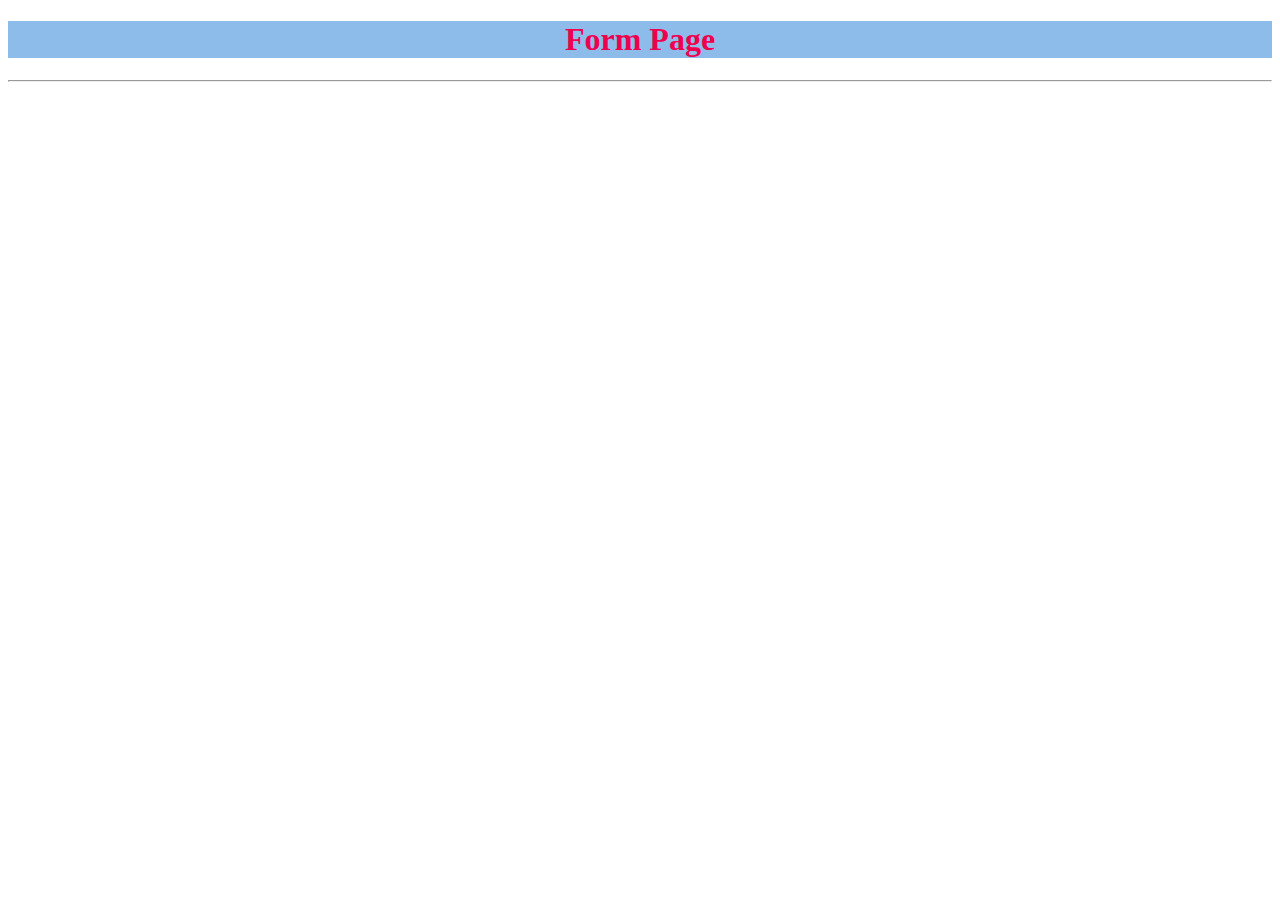
<file: form.html>
<!DOCTYPE html>
<html lang="en">
<head>
    <meta charset="UTF-8">
    <meta http-equiv="X-UA-Compatible" content="IE=edge">
    <meta name="viewport" content="width=device-width, initial-scale=1.0">
    <title>Form Page</title>
</head>
<body>
    <h1 style="background-color: rgb(142, 188, 234); color:rgb(238, 0, 79);" align="center">Form Page</h1><hr>
</body>
</html>
</file>
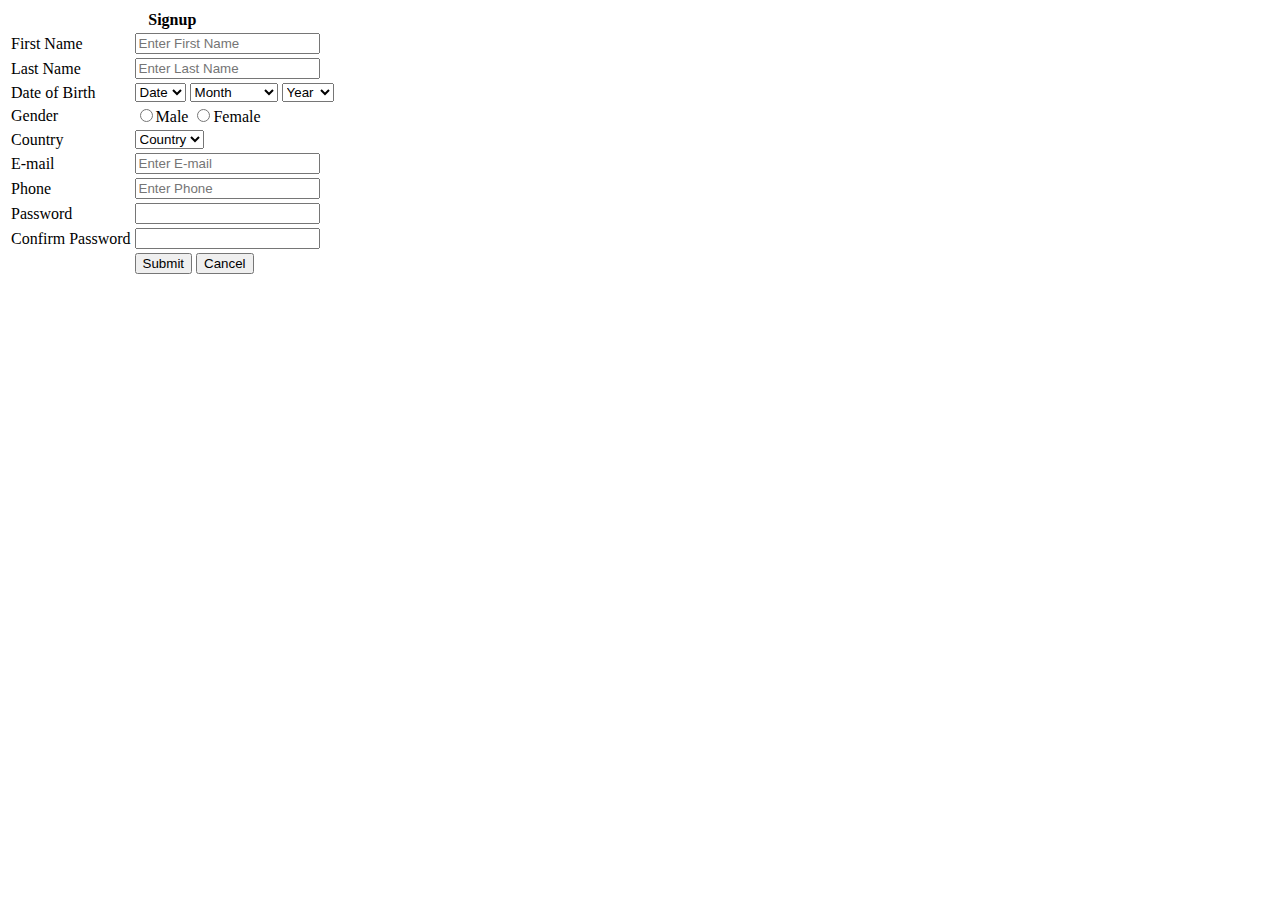
<file: Resume.html>
<!DOCTYPE html>
<html lang="en">
    <head>
        <meta charset="UTF-8">
        <title>Signup Form</title>
    </head>

    <body>
        <section>
            <form>
                <table id="sign">
                    <thead>
                        <tr>
                            <th colspan="4">Signup</th>
                        </tr>
                    </thead>
                    <tbody>
                        <tr>
                            <td><label>First Name</label></td>
                            <td><input type="text" id="first_name" name="first_name" value="" placeholder="Enter First Name"></td>
                        </tr>
                        <tr>
                            <td><label>Last Name</label></td>
                            <td><input type="text" id="last_name" name="last_name" value="" placeholder="Enter Last Name"></td>
                        </tr>
                        <tr>
                            <td><label>Date of Birth</label></td>
                            <td>
                                <select>
                                    <option>Date</option>
                                    <option value="01">01</option>
                                    <option value="02">02</option>
                                    <option value="03">03</option>
                                    <option value="04">04</option>
                                    <option value="05">05</option>
                                    <option value="06">06</option>
                                    <option value="07">07</option>
                                    <option value="08">08</option>
                                    <option value="09">09</option>
                                    <option value="10">10</option>
                                    <option value="11">11</option>
                                    <option value="12">12</option>
                                    <option value="13">13</option>
                                    <option value="14">14</option>
                                    <option value="15">15</option>
                                    <option value="16">16</option>
                                    <option value="17">17</option>
                                    <option value="18">18</option>
                                    <option value="19">19</option>
                                    <option value="20">20</option>
                                    <option value="21">21</option>
                                    <option value="22">22</option>
                                    <option value="23">23</option>
                                    <option value="24">24</option>
                                    <option value="25">25</option>
                                    <option value="26">26</option>
                                    <option value="27">27</option>
                                    <option value="28">28</option>
                                    <option value="29">29</option>
                                    <option value="30">30</option>
                                    <option value="31">31</option>
                                </select>
                                <select>
                                    <option>Month</option>
                                    <option value="01">January</option>
                                    <option value="02">February</option>
                                    <option value="03">March</option>
                                    <option value="04">April</option>
                                    <option value="05">May</option>
                                    <option value="06">June</option>
                                    <option value="07">July</option>
                                    <option value="08">August</option>
                                    <option value="09">September</option>
                                    <option value="10">October</option>
                                    <option value="11">November</option>
                                    <option value="12">December</option>
                                </select>
                                <select>
                                    <option>Year</option>
                                    <option value="2020">2020</option>
                                    <option value="2019">2019</option>
                                    <option value="2018">2018</option>
                                    <option value="2017">2017</option>
                                    <option value="2016">2016</option>
                                    <option value="2015">2015</option>
                                    <option value="2014">2014</option>
                                    <option value="2013">2013</option>
                                    <option value="2012">2012</option>
                                    <option value="2011">2011</option>
                                    <option value="2010">2010</option>
                                    <option value="2009">2009</option>
                                    <option value="2008">2008</option>
                                    <option value="2007">2007</option>
                                    <option value="2006">2006</option>
                                    <option value="2005">2005</option>
                                    <option value="2004">2004</option>
                                    <option value="2003">2003</option>
                                    <option value="2002">2002</option>
                                    <option value="2001">2001</option>
                                    <option value="2000">2000</option>
                                    <option value="1999">1999</option>
                                    <option value="1998">1998</option>
                                    <option value="1997">1997</option>
                                    <option value="1996">1996</option>
                                    <option value="1995">1995</option>
                                    <option value="1994">1994</option>
                                    <option value="1993">1993</option>
                                    <option value="1992">1992</option>
                                    <option value="1991">1991</option>
                                    <option value="1990">1990</option>
                                    <option value="1989">1989</option>
                                    <option value="1988">1988</option>
                                    <option value="1987">1987</option>
                                    <option value="1986">1986</option>
                                    <option value="1985">1985</option>
                                    <option value="1984">1984</option>
                                    <option value="1983">1983</option>
                                    <option value="1982">1982</option>
                                    <option value="1981">1981</option>
                                    <option value="1980">1980</option>
                                    <option value="1979">1979</option>
                                    <option value="1978">1978</option>
                                    <option value="1977">1977</option>
                                    <option value="1976">1976</option>
                                    <option value="1975">1975</option>
                                    <option value="1974">1974</option>
                                    <option value="1973">1973</option>
                                    <option value="1972">1972</option>
                                    <option value="1971">1971</option>
                                    <option value="1970">1970</option>
                                    <option value="1969">1969</option>
                                    <option value="1968">1968</option>
                                    <option value="1967">1967</option>
                                    <option value="1966">1966</option>
                                    <option value="1965">1965</option>
                                    <option value="1964">1964</option>
                                    <option value="1963">1963</option>
                                    <option value="1962">1962</option>
                                    <option value="1961">1961</option>
                                    <option value="1960">1960</option>
                                    <option value="1959">1959</option>
                                    <option value="1958">1958</option>
                                    <option value="1957">1957</option>
                                    <option value="1956">1956</option>
                                    <option value="1955">1955</option>
                                    <option value="1954">1954</option>
                                    <option value="1953">1953</option>
                                    <option value="1952">1952</option>
                                    <option value="1951">1951</option>
                                    <option value="1950">1950</option>
                                    <option value="1949">1949</option>
                                    <option value="1948">1948</option>
                                    <option value="1947">1947</option>
                                    <option value="1946">1946</option>
                                    <option value="1945">1945</option>
                                    <option value="1944">1944</option>
                                    <option value="1943">1943</option>
                                    <option value="1942">1942</option>
                                    <option value="1941">1941</option>
                                    <option value="1940">1940</option>
                                    <option value="1939">1939</option>
                                    <option value="1938">1938</option>
                                    <option value="1937">1937</option>
                                    <option value="1936">1936</option>
                                    <option value="1935">1935</option>
                                    <option value="1934">1934</option>
                                    <option value="1933">1933</option>
                                    <option value="1932">1932</option>
                                    <option value="1931">1931</option>
                                    <option value="1930">1930</option>
                                    <option value="1929">1929</option>
                                    <option value="1928">1928</option>
                                    <option value="1927">1927</option>
                                    <option value="1926">1926</option>
                                    <option value="1925">1925</option>
                                    <option value="1924">1924</option>
                                    <option value="1923">1923</option>
                                    <option value="1922">1922</option>
                                    <option value="1921">1921</option>
                                    <option value="1920">1920</option>
                                    <option value="1919">1919</option>
                                    <option value="1918">1918</option>
                                    <option value="1917">1917</option>
                                    <option value="1916">1916</option>
                                    <option value="1915">1915</option>
                                    <option value="1914">1914</option>
                                    <option value="1913">1913</option>
                                    <option value="1912">1912</option>
                                    <option value="1911">1911</option>
                                    <option value="1910">1910</option>
                                    <option value="1909">1909</option>
                                    <option value="1908">1908</option>
                                    <option value="1907">1907</option>
                                    <option value="1906">1906</option>
                                    <option value="1905">1905</option>
                                    <option value="1904">1904</option>
                                    <option value="1903">1903</option>
                                    <option value="1901">1901</option>
                                    <option value="1900">1900</option>
                                </select>
                            </td>
                        </tr>
                        <tr>
                            <td><label>Gender</label></td>
                            <td>
                                <input type="radio" id="gender" name="gender" value="Male">Male
                                <input type="radio" id="gender" name="gender" value="Female">Female
                            </td>
                        </tr>
                        <tr>
                            <td><label>Country</label></td>
                            <td>
                                <select>
                                    <option>Country</option>
                                </select>
                            </td>
                        </tr>
                        <tr>
                            <td><label>E-mail</label></td>
                            <td><input type="email" id="email" name="email" placeholder="Enter E-mail"></td>
                        </tr>
                        <tr>
                            <td><label>Phone</label></td>
                            <td><input type="number" id="phone_number" name="phone_number" placeholder="Enter Phone" minlength="10"></td>
                        </tr>
                        <tr>
                            <td><label>Password</label></td>
                            <td><input type="password" id="password1" name="password1" value=""></td>
                        </tr>
                        <tr>
                            <td><label>Confirm Password</label></td>
                            <td><input type="password" id="password2" name="password2" value=""></td>
                        </tr>
                        <tr>
                            <td></td>
                            <td><button type="submit">Submit</button>
                            <button type="reset">Cancel</button></td>
                        </tr>
                    </tbody>
                </table>
            </form>
        </section>
    </body>
</html>
</file>
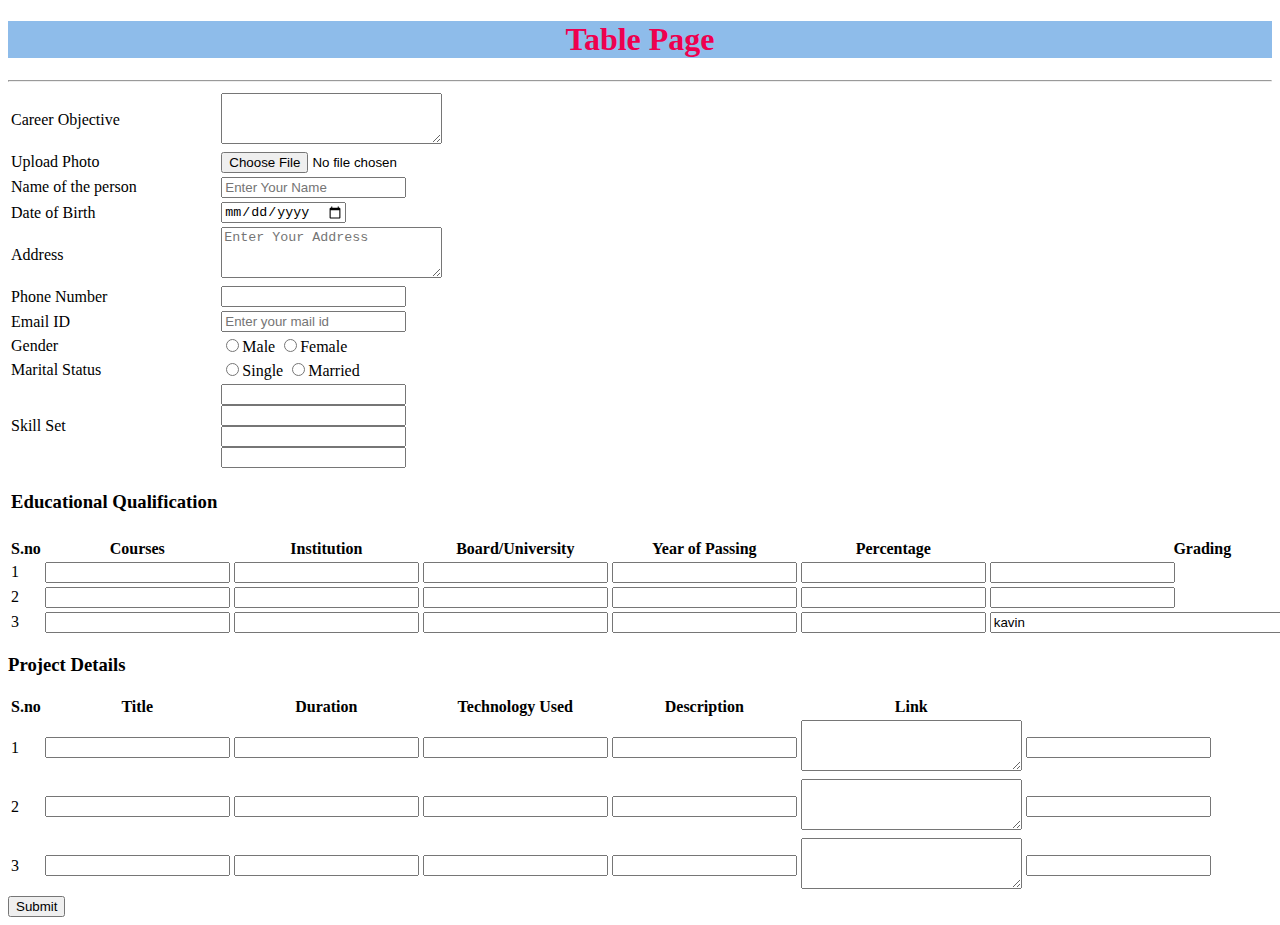
<file: Student Registration Form.html>
<!DOCTYPE html>
<html lang="en">
<head>
    <meta charset="UTF-8">
    <meta http-equiv="X-UA-Compatible" content="IE=edge">
    <meta name="viewport" content="width=device-width, initial-scale=1.0">
    <title>Document</title>
</head>
<body>
    <h1 style="background-color: rgb(142, 188, 234); color:rgb(238, 0, 79);" align="center">Table Page</h1><hr>
    <table>
    <form action="">
        <tbody>
            <tr>
                <td>Career Objective</td>
                <td><textarea name="" id="" cols="25" rows="3"></textarea></td>
            </tr>
            <tr>
                <td>Upload Photo</td>
                <td><input type="file"></td>
            </tr>
            <tr>
                <td>Name of the person</td>
                <td><input type="text" placeholder="Enter Your Name"></td>
            </tr>
            <tr>
                <td>Date of Birth</td>
                <td><input type="date"></td>
            </tr>
            <tr>
                <td>Address</td>
                <td><textarea placeholder="Enter Your Address" name="" id="" cols="25" rows="3"></textarea></td>
            </tr>
            <tr>
                <td>Phone Number</td>
                <td><input type="tel"></td>
            </tr>
            <tr>
                <td>Email ID</td>
                <td><input type="mail" placeholder="Enter your mail id"></td>
            </tr>
            <tr>
                <td>Gender</td>
                <td><input type="radio" name="Gender">Male
                    <input type="radio" name="Gender">Female</td>
            </tr>
            <tr>
                <td>Marital Status</td>
                <td><input type="radio" name="marital">Single
                <input type="radio" name="marital">Married</td>

            </tr>
            <tr>
                <td>Skill Set</td>
                <td><input type="text"><br>
                    <input type="text"><br>
                    <input type="text"><br>
                    <input type="text"></td>
            </tr>
            <tr>
            <td><h3>Educational Qualification</h3></td>
            </tr>
            <tr>
                <table>
                <thead>
                    <th>S.no</th>
                    <th>Courses</th>
                    <th>Institution</th>
                    <th>Board/University</th>
                    <th>Year of Passing</th>
                    <th>Percentage</th>
                    <th>Grading</th>
                </thead>
                <tbody>
                    <tr>
                        <td>1</td>
                        <td><input type="text"></td>
                        <td><input type="text"></td>
                        <td><input type="text"></td>
                        <td><input type="text"></td>
                        <td><input type="text"></td>
                        <td><input type="text"></td>
                    </tr>
                    <tr>
                        <td>2</td>
                        <td><input type="text"></td>
                        <td><input type="text"></td>
                        <td><input type="text"></td>
                        <td><input type="text"></td>
                        <td><input type="text"></td>
                        <td><input type="text"></td>
                    </tr>
                    <tr>
                        <td>3</td>
                        <td><input type="text"></td>
                        <td><input type="text"></td>
                        <td><input type="text"></td>
                        <td><input type="text"></td>
                        <td><input type="text"></td>
                        <td><input type="text" name="name" value="kavin" maxlength="10" size="50px"></td>
                    </tr>
                </tbody>
                </table>
            </tr>
            <tr>
                <td><h3>Project Details</h3></td>
                </tr>
                <tr>
                    <table>
                    <thead>
                        <th>S.no</th>
                        <th>Title</th>
                        <th>Duration</th>
                        <th>Technology Used</th>
                        <th>Description</th>
                        <th>Link</th>
                    </thead>
                    <tbody>
                        <tr>
                            <td>1</td>
                            <td><input type="text"></td>
                            <td><input type="text"></td>
                            <td><input type="text"></td>
                            <td><input type="text"></td>
                            <td><textarea name="" id="" cols="25" rows="3"></textarea></td>
                            <td><input type="text"></td>
                        </tr>
                        <tr>
                            <td>2</td>
                            <td><input type="text"></td>
                            <td><input type="text"></td>
                            <td><input type="text"></td>
                            <td><input type="text"></td>
                            <td><textarea name="" id="" cols="25" rows="3"></textarea></td>
                            <td><input type="text"></td>
                        </tr>
                        <tr>
                            <td>3</td>
                            <td><input type="text"></td>
                            <td><input type="text"></td>
                            <td><input type="text"></td>
                            <td><input type="text"></td>
                            <td><textarea name="" id="" cols="25" rows="3"></textarea></td>
                            <td><input type="text"></td>
                        </tr>
                    </tbody>
                    </table>
                </tr>
        </tbody>
    <button type="submit">Submit</button>
    </form>
    </table>

</body>
</html>
</file>
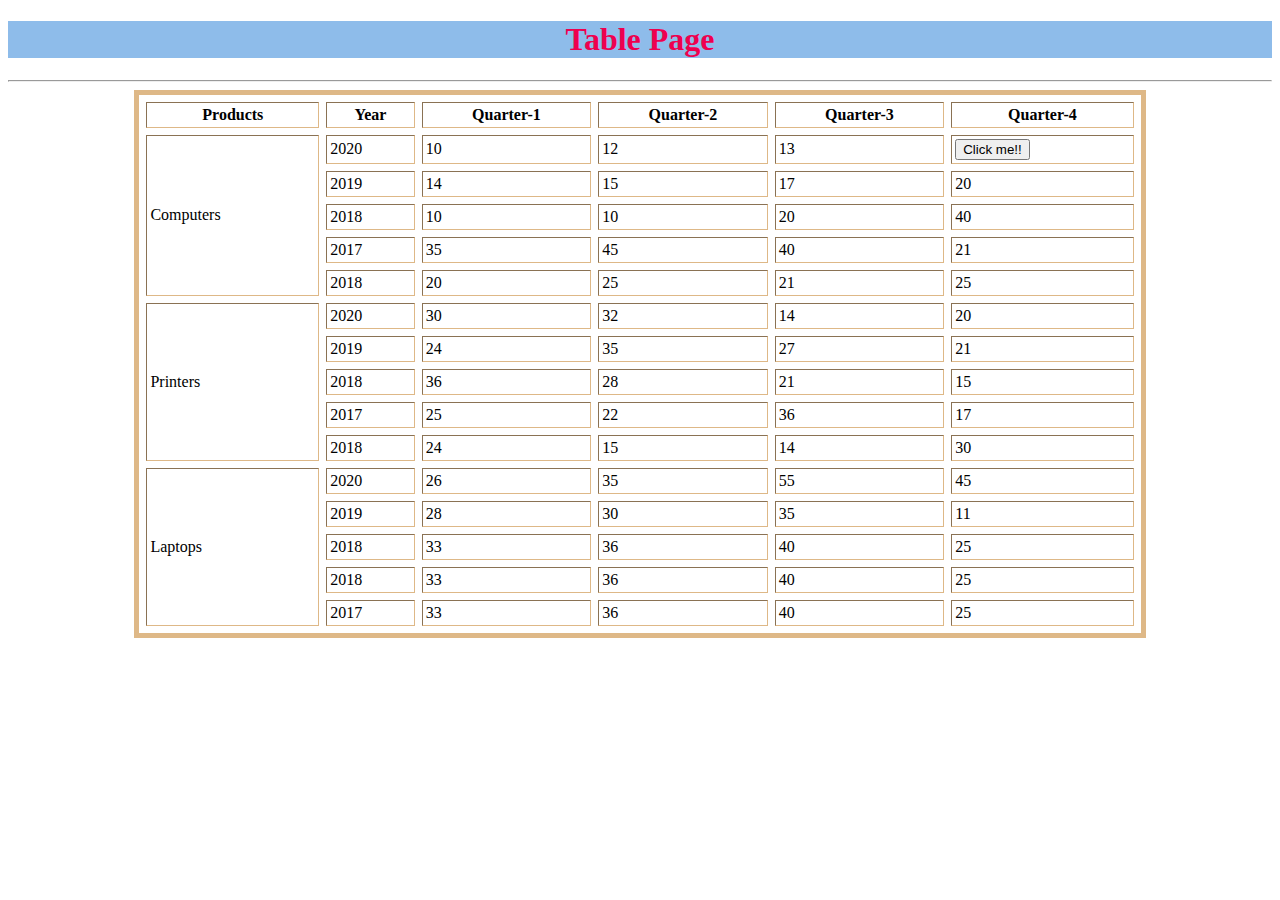
<file: table.html>
<!DOCTYPE html>
<html lang="en">
<head>
    <meta charset="UTF-8">
    <meta http-equiv="X-UA-Compatible" content="IE=edge">
    <meta name="viewport" content="width=device-width, initial-scale=1.0">
    <title>Table Page</title>
</head>
<body>
    <h1 style="background-color: rgb(142, 188, 234); color:rgb(238, 0, 79);" align="center">Table Page</h1><hr>
    <table border="5px" style="border: 5px solid burlywood; height: 80%; width: 80%;" align="center" cellspacing="7" cellpadding="3">
        <thead>
            <tr>
                <th>Products</th>
                <th>Year</th>
                <th>Quarter-1</th>
                <th>Quarter-2</th>
                <th>Quarter-3</th>
                <th>Quarter-4</th>
            </tr>
        </thead>
        <tbody>
            <tr>
                <td rowspan="5">Computers</td>
                <td>2020</td>
                <td>10</td>
                <td>12</td>
                <td>13</td>
                <td><a href="form.html" target="_blank"><button>Click me!!</button></a></td>
            </tr>
            <tr>
                <!-- <td></td> -->
                <td>2019</td>
                <td>14</td>
                <td>15</td>
                <td>17</td>
                <td>20</td>
            </tr>
            <tr>
                <td>2018</td>
                <td>10</td>
                <td>10</td>
                <td>20</td>
                <td>40</td>
            </tr>
            <tr>
                <td>2017</td>
                <td>35</td>
                <td>45</td>
                <td>40</td>
                <td>21</td>
            </tr>
            <tr>
                <td>2018</td>
                <td>20</td>
                <td>25</td>
                <td>21</td>
                <td>25</td>
            </tr>
            <tr>
                <td rowspan="5">Printers</td>
                <td>2020</td>
                <td>30</td>
                <td>32</td>
                <td>14</td>
                <td>20</td>
            </tr>
            <tr>
                <td>2019</td>
                <td>24</td>
                <td>35</td>
                <td>27</td>
                <td>21</td>
            </tr>
            <tr>
                <td>2018</td>
                <td>36</td>
                <td>28</td>
                <td>21</td>
                <td>15</td>
            </tr>
            <tr>
                <td>2017</td>
                <td>25</td>
                <td>22</td>
                <td>36</td>
                <td>17</td>
            </tr>
            <tr>
                <td>2018</td>
                <td>24</td>
                <td>15</td>
                <td>14</td>
                <td>30</td>
            </tr>
            <tr>
                <td rowspan="5">Laptops</td>
                <td>2020</td>
                <td>26</td>
                <td>35</td>
                <td>55</td>
                <td>45</td>
            </tr>
            <tr>
                <td>2019</td>
                <td>28</td>
                <td>30</td>
                <td>35</td>
                <td>11</td>
            </tr>
            <tr>
                <td>2018</td>
                <td>33</td>
                <td>36</td>
                <td>40</td>
                <td>25</td>
            </tr>
            <tr>
                <td>2018</td>
                <td>33</td>
                <td>36</td>
                <td>40</td>
                <td>25</td>
            </tr>
            <tr>
                <td>2017</td>
                <td>33</td>
                <td>36</td>
                <td>40</td>
                <td>25</td>
            </tr>
        </tbody>

    </table>
</body>
</html>
</file>
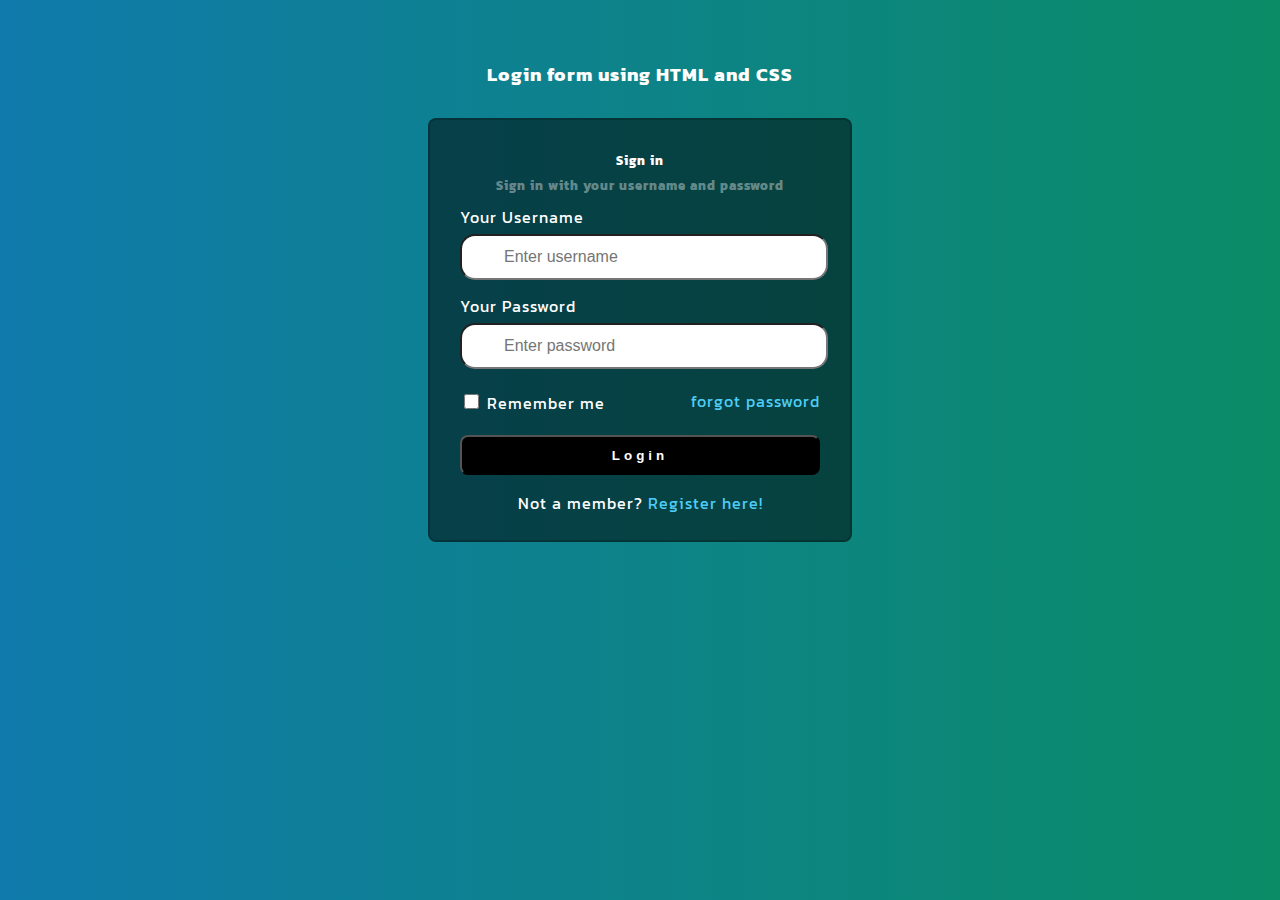
<file: Login Form/login.html>
<!DOCTYPE html>
<html lang="en">
<head>
    <meta charset="UTF-8">
    <meta http-equiv="X-UA-Compatible" content="IE=edge">
    <meta name="viewport" content="width=device-width, initial-scale=1.0">
    <link rel="stylesheet" href="style.css">
    <title>Login</title>
</head>
<body>
    <section class="container">
    <h3>Login form using HTML and CSS</h3>
    <div class="login-form">
        <form action="" class="form">
        
            <div>
            <h5>Sign in</h5>
            <h5 id="heading">Sign in with your username and password</h5>
            </div>
            
            <div class="user-password">
                <label for="username">Your Username</label>
                <input type="text" name="username" placeholder="Enter username" id="user" maxlength="30"><br>
                <label for="password">Your Password</label>
                <input type="password" name="password" placeholder="Enter password" id="pswd">
            </div>
                <div class="check-forgot">
                    <input type="checkbox" name="remember" id="remember">
                    <label for="remember">Remember me</label>
                    <a href="">forgot password</a>
                </div>
            <button type="submit" id="submit">Login</button>
            <p id="register-here">Not a member?<span><a href="index.html">Register here!</a></span></p>  
        </form>
    </div>
    </section>
    
</body>
</html>
</file>
<file: Login Form/style.css>
@import url('https://fonts.googleapis.com/css2?family=Kanit&display=swap');
 body{
    font-family: Kanit;
    color: white;
    letter-spacing: 1px;
    background-image: linear-gradient(to right, rgba(15, 122, 171), rgba(11, 140, 102));

 }
.container{
    text-align: center;
    margin: 20px;
    margin-top: 60px;
    
 }
 .login-form{
    height: 400px;
    width: 400px;
    background-color: aliceblue;
    margin: 0 auto;
    margin-top: 30px;
    padding: 10px;
    display: block;
    text-align: center;
    border: 2px solid rgba(0, 0, 0,0.2);
    border-radius: 8px;
    background-color: rgba(0,0,0,0.5);
    
}
.login-form form{
   display: block;
   text-align: left;
   margin: 20px;

}
.login-form div{
   margin-bottom: 20px;
}
h5{
   text-align: center;
   margin: 5px; 
}
div #heading{
   color: rgba(255, 255, 255, 0.4);
}

#user, #pswd, #remember{
   margin-top: 5px;
}

.user-password label, .user-password input{
   display: block;
   margin-top:-10px;
}

.user-password input{
   width: 100%;
   height: 40px;
   font-size: 16px;
   /* margin-bottom: 10px; */
   border-radius: 15px;
   
}
.user-password input[type="text"]::placeholder, .user-password input[type="password"]::placeholder{
   padding: 20px;

}
.user-password input[type="text"], .user-password input[type="password"]{
   text-indent:20px;
}
.check-forgot a{
   float: right;
   text-decoration: none;
}
#remember{
   margin-top: 5px;
}


button{
   width: 100%;
   height: 40px;
   border-radius: 8px;
   color: white;
   background-color: black ;
   letter-spacing: 4px;
   font-weight: bolder;
   cursor: pointer;
   transition: background-color 0.8 ease;
}

p{
   text-align: center;
   text-decoration: none;
}
p span a{
   margin-left: 5px;
   text-decoration: none;
}

a {
   color: rgb(78, 205, 247);
   position: relative;
}

a::after{
   content: '';
   position: absolute;
   bottom: -2px;
   left: 0;
   width: 100%;
   height: 4px;
   background-color: rgba(0, 0, 0, 0.8);
   visibility: hidden;
   transform: scaleX(0);
   transition: all 0.2s ease-in-out 0s;

}

a:hover::after{
   visibility: visible;
   transform: scaleX(1);
}


button:hover{
   color: black;
   background-color:  rgb(78, 205, 247);
   box-shadow: 0 0 20px rgba(0, 0, 0,1);
}

.check-forgot input[type="checkbox"]{
   height: 15px;
   width: 15px;
}
</file>
